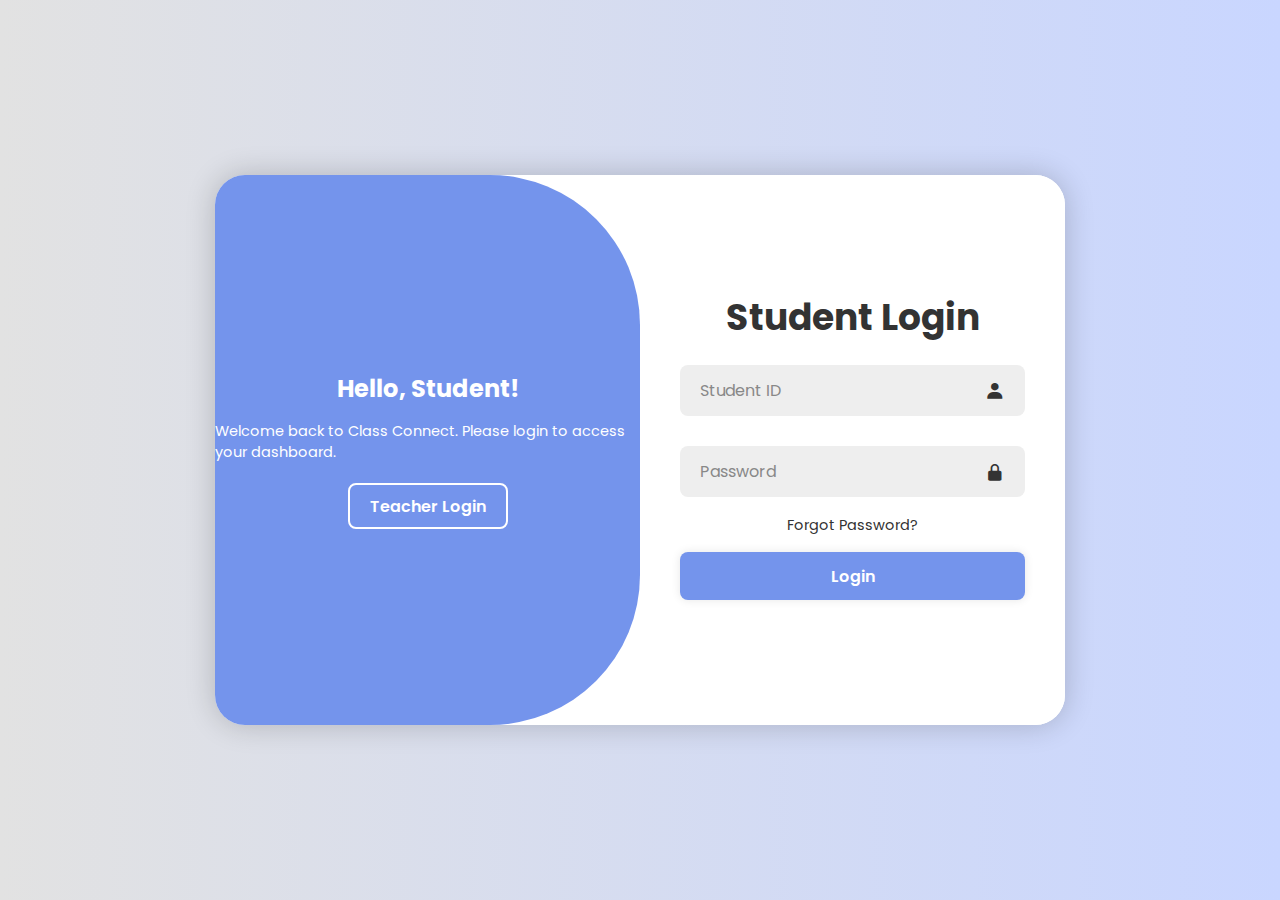
<file: login.html>
<!DOCTYPE html>
<html lang="en">
<head>
    <meta charset="UTF-8">
    <meta name="viewport" content="width=device-width, initial-scale=1.0">
    <title>Class Connect - Login</title>
    <link href='https://unpkg.com/boxicons@2.1.4/css/boxicons.min.css' rel='stylesheet'>
    <style>
        @import url('https://fonts.googleapis.com/css2?family=Poppins:ital,wght@0,100;0,200;0,300;0,400;0,500;0,600;0,700;0,800;0,900;1,100;1,200;1,300;1,400;1,500;1,600;1,700;1,800;1,900&display=swap');

        *{
            margin: 0;
            padding: 0;
            box-sizing: border-box;
            font-family: "Poppins", sans-serif;
            text-decoration: none;
            list-style: none;
        }

        body{
            display: flex;
            justify-content: center;
            align-items: center;
            min-height: 100vh;
            background: linear-gradient(90deg, #e2e2e2, #c9d6ff);
        }

        .container{
            position: relative;
            width: 850px;
            height: 550px;
            background: #fff;
            margin: 20px;
            border-radius: 30px;
            box-shadow: 0 0 30px rgba(0, 0, 0, .2);
            overflow: hidden;
        }

            .container h1{
                font-size: 36px;
                margin: -10px 0;
            }

            .container p{
                font-size: 14.5px;
                margin: 15px 0;
            }

        form{ width: 100%; }

        .form-box{
            position: absolute;
            right: 0;
            width: 50%;
            height: 100%;
            background: #fff;
            display: flex;
            align-items: center;
            color: #333;
            text-align: center;
            padding: 40px;
            z-index: 1;
            transition: .6s ease-in-out 1.2s, visibility 0s 1s;
        }

            .container.active .form-box{ right: 50%; }

            .form-box.register{ visibility: hidden; }
                .container.active .form-box.register{ visibility: visible; }

        .input-box{
            position: relative;
            margin: 30px 0;
        }

            .input-box input{
                width: 100%;
                padding: 13px 50px 13px 20px;
                background: #eee;
                border-radius: 8px;
                border: none;
                outline: none;
                font-size: 16px;
                color: #333;
                font-weight: 500;
            }

                .input-box input::placeholder{
                    color: #888;
                    font-weight: 400;
                }
            
            .input-box i{
                position: absolute;
                right: 20px;
                top: 50%;
                transform: translateY(-50%);
                font-size: 20px;
            }

        .forgot-link{ margin: -15px 0 15px; }
            .forgot-link a{
                font-size: 14.5px;
                color: #333;
            }

        .btn{
            width: 100%;
            height: 48px;
            background: #7494ec;
            border-radius: 8px;
            box-shadow: 0 0 10px rgba(0, 0, 0, .1);
            border: none;
            cursor: pointer;
            font-size: 16px;
            color: #fff;
            font-weight: 600;
        }

        .social-icons{
            display: flex;
            justify-content: center;
        }

            .social-icons a{
                display: inline-flex;
                padding: 10px;
                border: 2px solid #ccc;
                border-radius: 8px;
                font-size: 24px;
                color: #333;
                margin: 0 8px;
            }

        .toggle-box{
            position: absolute;
            width: 100%;
            height: 100%;
        }

            .toggle-box::before{
                content: '';
                position: absolute;
                left: -250%;
                width: 300%;
                height: 100%;
                background: #7494ec;
                border-radius: 150px;
                z-index: 2;
                transition: 1.8s ease-in-out;
            }

                .container.active .toggle-box::before{ left: 50%; }

        .toggle-panel{
            position: absolute;
            width: 50%;
            height: 100%;
            color: #fff;
            display: flex;
            flex-direction: column;
            justify-content: center;
            align-items: center;
            z-index: 2;
            transition: .6s ease-in-out;
        }

            .toggle-panel.toggle-left{ 
                left: 0;
                transition-delay: 1.2s; 
            }
                .container.active .toggle-panel.toggle-left{
                    left: -50%;
                    transition-delay: .6s;
                }

            .toggle-panel.toggle-right{ 
                right: -50%;
                transition-delay: .6s;
            }
                .container.active .toggle-panel.toggle-right{
                    right: 0;
                    transition-delay: 1.2s;
                }

            .toggle-panel p{ margin-bottom: 20px; }

            .toggle-panel .btn{
                width: 160px;
                height: 46px;
                background: transparent;
                border: 2px solid #fff;
                box-shadow: none;
            }

        @media screen and (max-width: 650px){
            .container{ height: calc(100vh - 40px); }

            .form-box{
                bottom: 0;
                width: 100%;
                height: 70%;
            }

                .container.active .form-box{
                    right: 0;
                    bottom: 30%;
                }

            .toggle-box::before{
                left: 0;
                top: -270%;
                width: 100%;
                height: 300%;
                border-radius: 20vw;
            }

                .container.active .toggle-box::before{
                    left: 0;
                    top: 70%;
                }

                .container.active .toggle-panel.toggle-left{
                    left: 0;
                    top: -30%;
                }

            .toggle-panel{ 
                width: 100%;
                height: 30%;
            }
                .toggle-panel.toggle-left{ top: 0; }
                .toggle-panel.toggle-right{
                    right: 0;
                    bottom: -30%;
                }

                    .container.active .toggle-panel.toggle-right{ bottom: 0; }
        }

        @media screen and (max-width: 400px){
            .form-box { padding: 20px; }

            .toggle-panel h1{font-size: 30px; }
        }
    </style>
</head>
<body>
    <div class="container">
        <!-- Student Login Form -->
        <div class="form-box login">
            <form action="#">
                <h1>Student Login</h1>
                <div class="input-box">
                    <input type="text" placeholder="Student ID" required>
                    <i class='bx bxs-user'></i>
                </div>
                <div class="input-box">
                    <input type="password" placeholder="Password" required>
                    <i class='bx bxs-lock-alt'></i>
                </div>
                <div class="forgot-link">
                    <a href="#">Forgot Password?</a>
                </div>
                <button type="submit" class="btn">Login</button>
            </form>
        </div>

        <!-- Teacher Login Form -->
        <div class="form-box register">
            <form action="#">
                <h1>Teacher Login</h1>
                <div class="input-box">
                    <input type="text" placeholder="Teacher ID" required>
                    <i class='bx bxs-user'></i>
                </div>
                <div class="input-box">
                    <input type="password" placeholder="Password" required>
                    <i class='bx bxs-lock-alt'></i>
                </div>
                <div class="forgot-link">
                    <a href="#">Forgot Password?</a>
                </div>
                <button type="submit" class="btn">Login</button>
            </form>
        </div>

        <!-- Toggle Panels -->
        <div class="toggle-box">
            <div class="toggle-panel toggle-left">
                <h2>Hello, Student!</h2>
                <p>Welcome back to Class Connect. Please login to access your dashboard.</p>
                <button class="btn" id="show-teacher">Teacher Login</button>
            </div>

            <div class="toggle-panel toggle-right">
                <h2>Hello, Teacher!</h2>
                <p>Welcome back to Class Connect. Please login to access your dashboard.</p>
                <button class="btn" id="show-student">Student Login</button>
            </div>
        </div>
    </div>

    <script>
        const container = document.querySelector('.container');
        const showTeacherBtn = document.getElementById('show-teacher');
        const showStudentBtn = document.getElementById('show-student');
        const studentLoginForm = document.querySelector('.form-box.login form');
        const teacherLoginForm = document.querySelector('.form-box.register form');
    
        // Toggle between student and teacher login
        showTeacherBtn.addEventListener('click', () => {
            container.classList.add('active');
        });
    
        showStudentBtn.addEventListener('click', () => {
            container.classList.remove('active');
        });
    
        // Handle student login form submission
        studentLoginForm.addEventListener('submit', (e) => {
            e.preventDefault();
            const studentId = studentLoginForm.querySelector('input[type="text"]').value;
            
            // Store student ID in localStorage
            localStorage.setItem('currentUser', studentId);
            localStorage.setItem('userType', 'student');
            
            // Redirect to home page
            window.location.href = 'index.html';
        });
    
        // Handle teacher login form submission
        teacherLoginForm.addEventListener('submit', (e) => {
            e.preventDefault();
            const teacherId = teacherLoginForm.querySelector('input[type="text"]').value;
            
            // Store teacher ID in localStorage
            localStorage.setItem('currentUser', teacherId);
            localStorage.setItem('userType', 'teacher');
            
            // Redirect to home page
            window.location.href = 'index.html';
        });
    </script>
</body>
</html>
</file>
